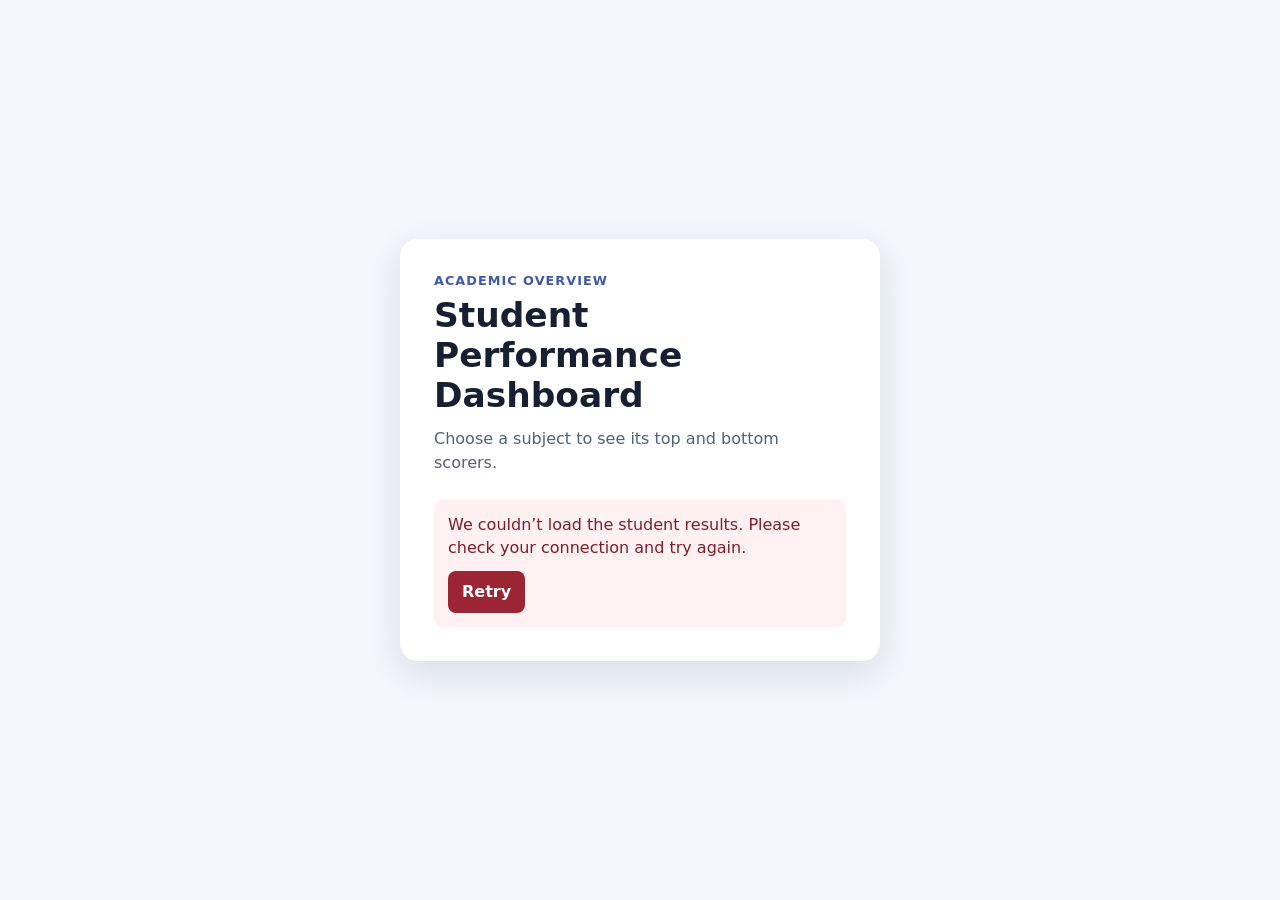
<file: index.html>
<!doctype html>
<html lang="en">
  <head>
    <meta charset="UTF-8" />
    <meta name="viewport" content="width=device-width, initial-scale=1.0" />
    <meta name="description" content="See the highest and lowest scorers for each school subject." />
    <title>Student Performance Dashboard</title>
    <link rel="stylesheet" href="css/styles.css?v=2" />
  </head>
  <body>
    <main class="dashboard">
      <section class="panel" aria-labelledby="page-title">
        <p class="eyebrow">Academic overview</p>
        <h1 id="page-title">Student Performance Dashboard</h1>
        <p class="intro">Choose a subject to see its top and bottom scorers.</p>

        <div id="loading" class="status" role="status">Loading student results…</div>
        <div id="error" class="status error" role="alert" hidden>
          <p>We couldn’t load the student results. Please check your connection and try again.</p>
          <button id="retry-button" type="button">Retry</button>
        </div>

        <div id="dashboard-controls" hidden>
          <label for="subject-select">Subject</label>
          <select id="subject-select" name="subject" disabled>
            <option value="">Select a subject</option>
          </select>
        </div>

        <section id="results" class="results" aria-live="polite" aria-atomic="true" hidden>
          <article class="result-card highest">
            <p class="card-label">Highest Scorer</p>
            <div id="highest-result"></div>
          </article>
          <article class="result-card lowest">
            <p class="card-label">Lowest Scorer</p>
            <div id="lowest-result"></div>
          </article>
        </section>
      </section>
    </main>
    <script type="module" src="js/main.js"></script>
  </body>
</html>
</file>
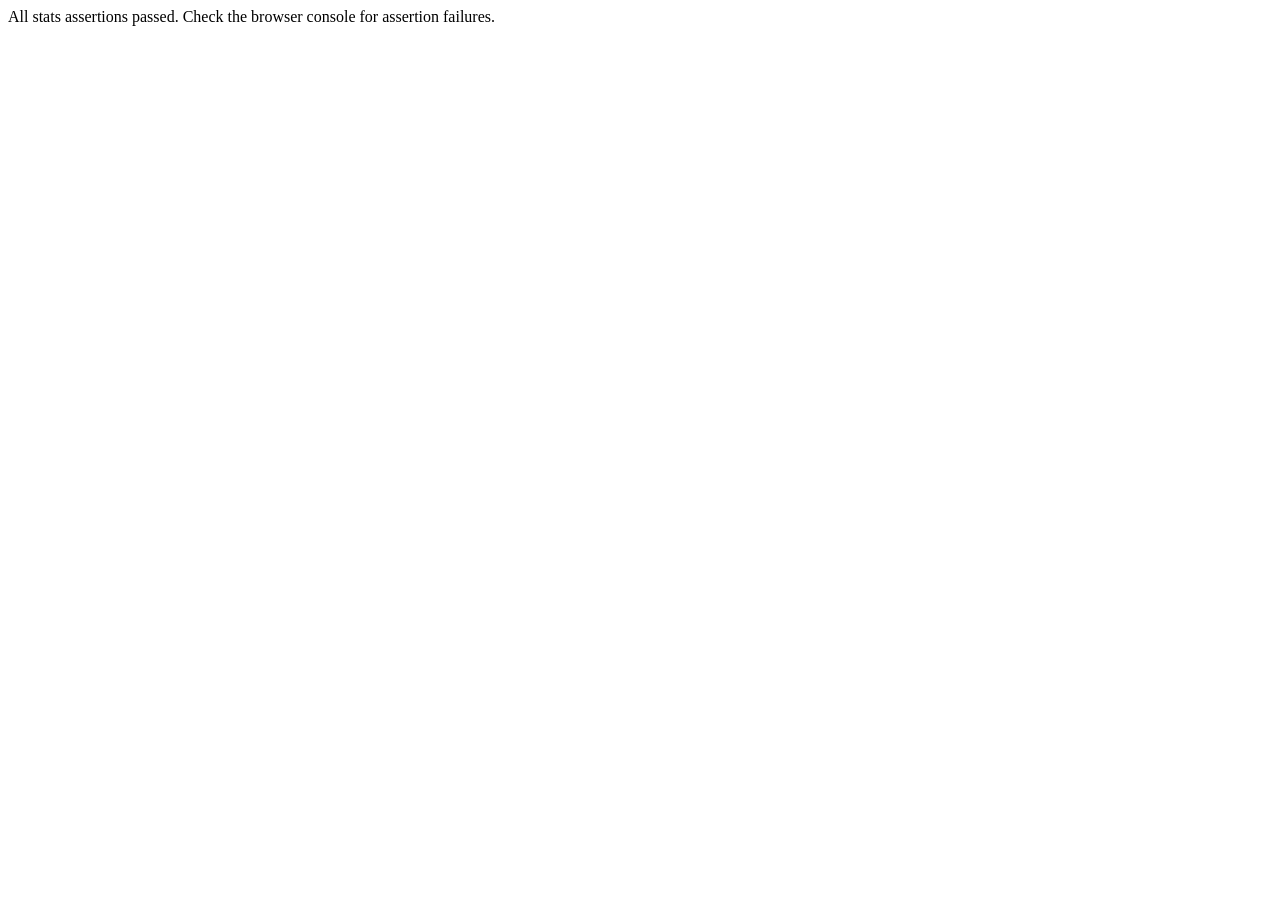
<file: tests.html>
<!doctype html><meta charset="utf-8"><title>Stats tests</title><script type="module">
import { getHighest, getLowest } from './js/stats.js';
const rows = [{"Student Name":"A",Maths:"10"},{"Student Name":"B",Maths:"20"},{"Student Name":"C",Maths:"20"},{"Student Name":"",Maths:"0"},{"Student Name":"D",Maths:"oops"}];
console.assert(JSON.stringify(getHighest(rows, 'Maths')) === JSON.stringify([{name:'B',marks:20},{name:'C',marks:20}]), 'highest and ties');
console.assert(JSON.stringify(getLowest(rows, 'Maths')) === JSON.stringify([{name:'A',marks:10}]), 'lowest, blank and non-numeric skipped');
console.assert(getLowest([], 'Maths').length === 0, 'empty data');
document.body.textContent = 'All stats assertions passed. Check the browser console for assertion failures.';
</script>
</file>
<file: css/styles.css>
:root {
  color-scheme: light;
  font-family: Inter, ui-sans-serif, system-ui, -apple-system, BlinkMacSystemFont, "Segoe UI", sans-serif;
  color: #172033;
  background: #f3f6fb;
}

* { box-sizing: border-box; }
body { margin: 0; min-width: 320px; }
button, select { font: inherit; }

.dashboard { min-height: 100vh; padding: 24px 16px; display: grid; place-items: center; }
.panel { width: 100%; max-width: 480px; padding: 28px 22px; background: #fff; border-radius: 18px; box-shadow: 0 12px 36px rgb(27 45 78 / 12%); }
.eyebrow { margin: 0 0 8px; color: #4059ad; font-size: .8rem; font-weight: 750; letter-spacing: .08em; text-transform: uppercase; }
h1 { margin: 0; font-size: clamp(1.65rem, 6vw, 2.15rem); line-height: 1.15; }
.intro { margin: 12px 0 24px; color: #526078; line-height: 1.5; }
label { display: block; margin-bottom: 8px; font-weight: 700; }
select { width: 100%; padding: 12px; color: #172033; background: #fff; border: 1px solid #9aa8be; border-radius: 9px; }
select:focus-visible, button:focus-visible { outline: 3px solid #f3a43b; outline-offset: 2px; }
.status { padding: 14px; color: #44526a; background: #edf2fb; border-radius: 9px; line-height: 1.45; }
.error { color: #811d28; background: #fff0f1; }
.error p { margin: 0 0 12px; }
button { padding: 9px 14px; color: #fff; background: #9b2533; border: 0; border-radius: 8px; cursor: pointer; font-weight: 700; }
.results { display: grid; gap: 14px; margin-top: 22px; }
.results[hidden] { display: none !important; }
.result-card { padding: 17px; border-left: 5px solid; border-radius: 10px; background: #f8fafc; }
.highest { border-color: #16854e; }
.lowest { border-color: #c63745; }
.card-label { margin: 0 0 10px; font-size: .84rem; font-weight: 800; letter-spacing: .04em; text-transform: uppercase; }
.highest .card-label { color: #0c6e3b; }
.lowest .card-label { color: #a51f2e; }
.student-list { margin: 0; padding-left: 20px; }
.student-list li + li { margin-top: 7px; }
.marks { color: #43516a; font-weight: 700; }
.empty { margin: 0; color: #526078; }

@media (min-width: 540px) { .panel { padding: 34px; } }
</file>
